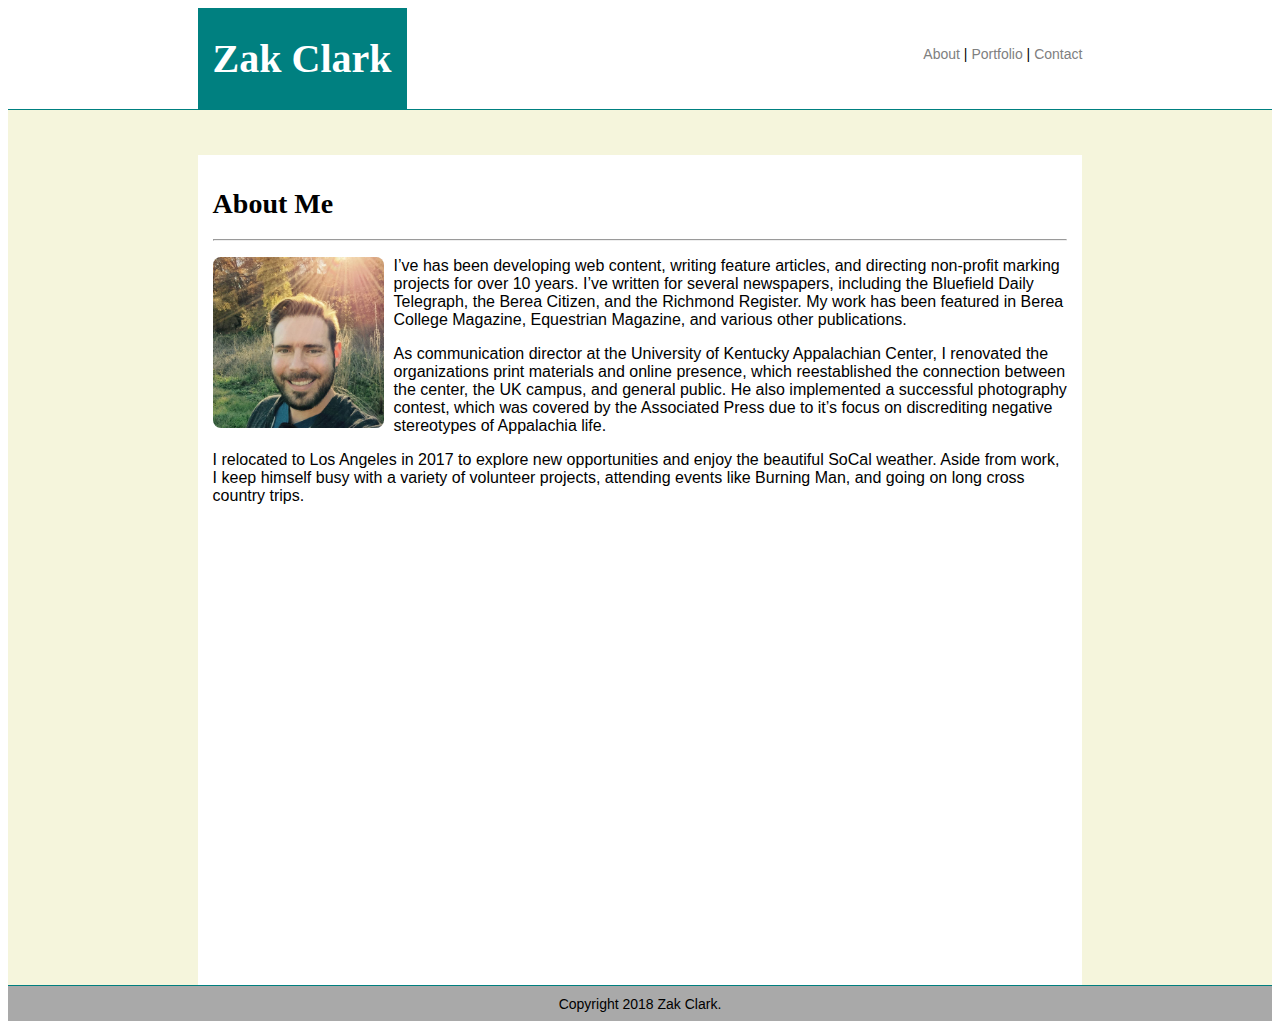
<file: index.html>
<!DOCTYPE html>
<html>

<head>

  <title>Zak Clark - Porfolio</title>  
  <link rel="stylesheet" type="text/css" href="assets/css/style.css">

</head>

<body>

<!--This is the header area-->
<div class="header">
    
    <div class="myname">
        <h1>Zak Clark</h1>
    </div>

    <nav class="nav">
        <a class="navlinks" href="index.html">About</a> |
        <a class="navlinks" href="portfolio.html">Portfolio</a> |
        <a class="navlinks" href="contact.html">Contact</a>
       
    </nav>

</div>


<!--This is the content area-->
<div class="page">

    <div class="divider"></div>

    <div class="content">
            <h1>About Me</h1>

            <hr>

            <p> <img class="paragraphimages" src="assets/images/zak.jpg">
                
                I’ve has been developing web content, writing feature articles, and directing non-profit marking projects for over 10 years.

                I’ve written for several newspapers, including the Bluefield Daily Telegraph, the Berea Citizen, and the Richmond Register. My work has been featured in Berea College Magazine, Equestrian Magazine, and various other publications. </p>

                <p>As communication director at the University of Kentucky Appalachian Center, I renovated the organizations print materials and online presence, which reestablished the connection between the center, the UK campus, and general public. He also implemented a successful photography contest, which was covered by the Associated Press due to it’s focus on discrediting negative stereotypes of Appalachia life.</p>

                <p>I relocated to Los Angeles in 2017 to explore new opportunities and enjoy the beautiful SoCal weather. Aside from work, I keep himself busy with a variety of volunteer projects, attending events like Burning Man, and going on long cross country trips.</p>

            

    </div>



</div>


<footer>Copyright 2018 Zak Clark.</footer>


</body>

</html>
</file>
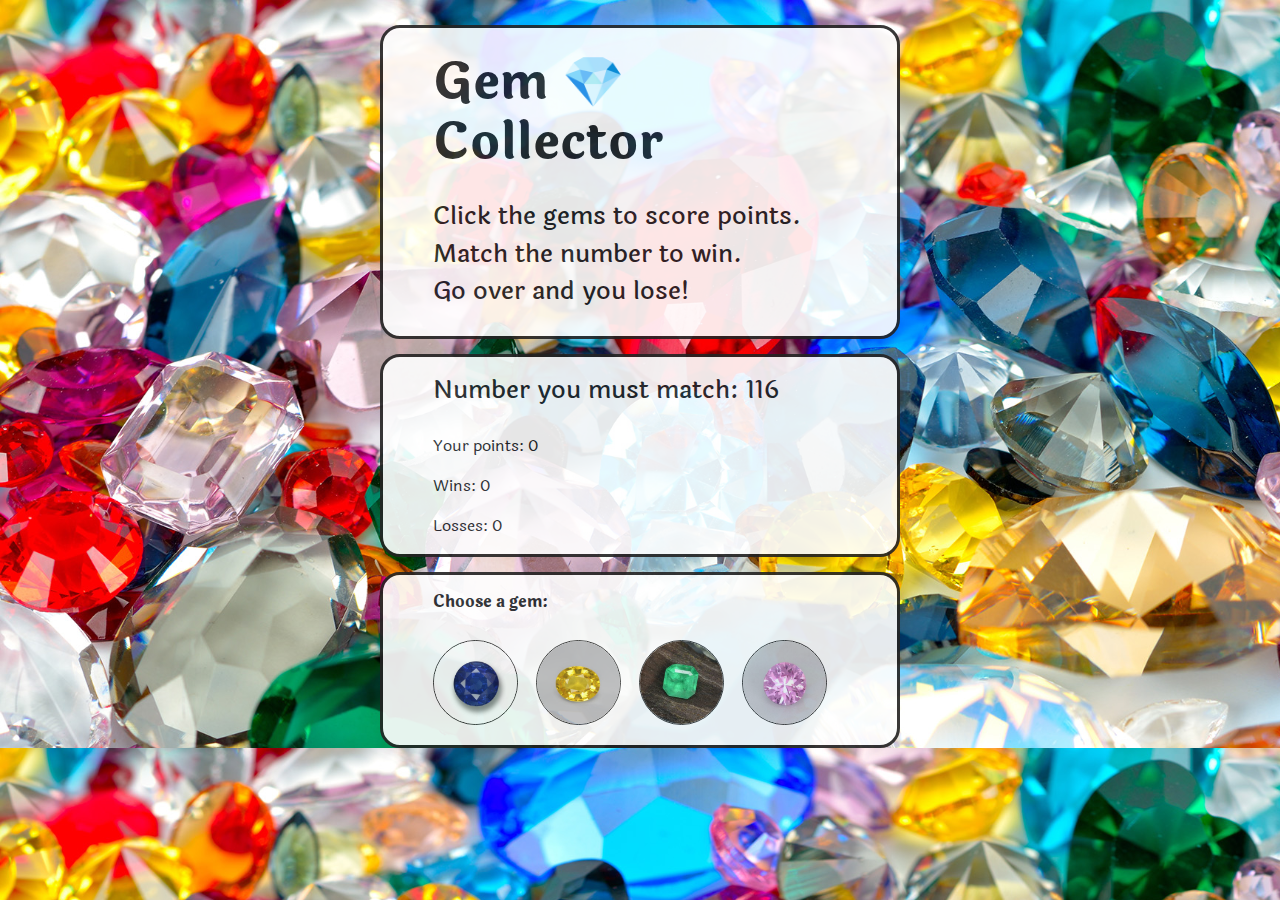
<file: Gem Game/index.html>
<!DOCTYPE html>
<html>
<head>
    <meta charset="utf-8">
    <meta http-equiv="X-UA-Compatible" content="IE=edge">
    <title>Gem Collecter Game - Unit 4</title>
    <meta name="viewport" content="width=device-width, initial-scale=1">

    <!-- Stylesheets - need to be in this order to work -->
    <link rel="stylesheet" type="text/css" media="screen" href="assets/css/reset.css">
    <link rel="stylesheet" href="https://stackpath.bootstrapcdn.com/bootstrap/4.3.1/css/bootstrap.min.css" integrity="sha384-ggOyR0iXCbMQv3Xipma34MD+dH/1fQ784/j6cY/iJTQUOhcWr7x9JvoRxT2MZw1T" crossorigin="anonymous">
    <link rel="stylesheet" type="text/css" media="screen" href="assets/css/style.css">
    
    <!-- Google fonts -->
    <link href="https://fonts.googleapis.com/css?family=Laila" rel="stylesheet">

    <!-- javascript and jquery -->
    <script src="https://ajax.googleapis.com/ajax/libs/jquery/3.3.1/jquery.min.js"></script>
    <script src="assets/javascript/game.js"></script>
    
</head>
<body >



<div class="container ">
        <div class="row">
            <div class="col-sm">
            
            </div>
            <div class="col-sm">
            
<!-- Div for title and instructions -->
<div class="centergamedev">
        <h1>Gem 💎 Collector</h1> 
        <h2>Click the gems to score points. <br>Match the number to win. <br>Go over and you lose!    </h2>
        </div> 
        
        
        
        
        <!-- Div to hold random number score, wins and losses Each div has a class that will correspond to the JS -->
        <div class="scoredev centergamedev">
        <p class="number-to-guess"></p>
        <p class="user-guess"></p>
        <p class="wins-display"></p>
        <p class="losses-display"></p>
        </div>
        
        
        
        <!----------------------------------- Div to hold gems ----------------------------->
        <div class="gamedev centergamedev">
        <p><strong>Choose a gem:</strong></p>
        <div id = "gemstones"></div>
        </div>
        
        
            </div>
            <div class="col-sm">
          
            </div>
        </div>
        </div>



















<!-- Div for title and instructions 
<div>
<h1 class="rainbow">Gem Collector</h1> 
<h2>Click the gems to score points. <br>Match the number to win. Go over and you lose!    </h2>
</div> 




Div to hold random number score, wins and losses Each div has a class that will correspond to the JS 
<div class="scoredev">
<p class="number-to-guess"></p>
<p class="user-guess"></p>
<p class="wins-display"></p>
<p class="losses-display"></p>
</div>



--------------------------------- Div to hold gems 
<div class="gamedev">
<p>Choose a gem:</p>
<div id = "gemstones"></div>
</div>

----------------------------->


    
</body>
</html>
</file>
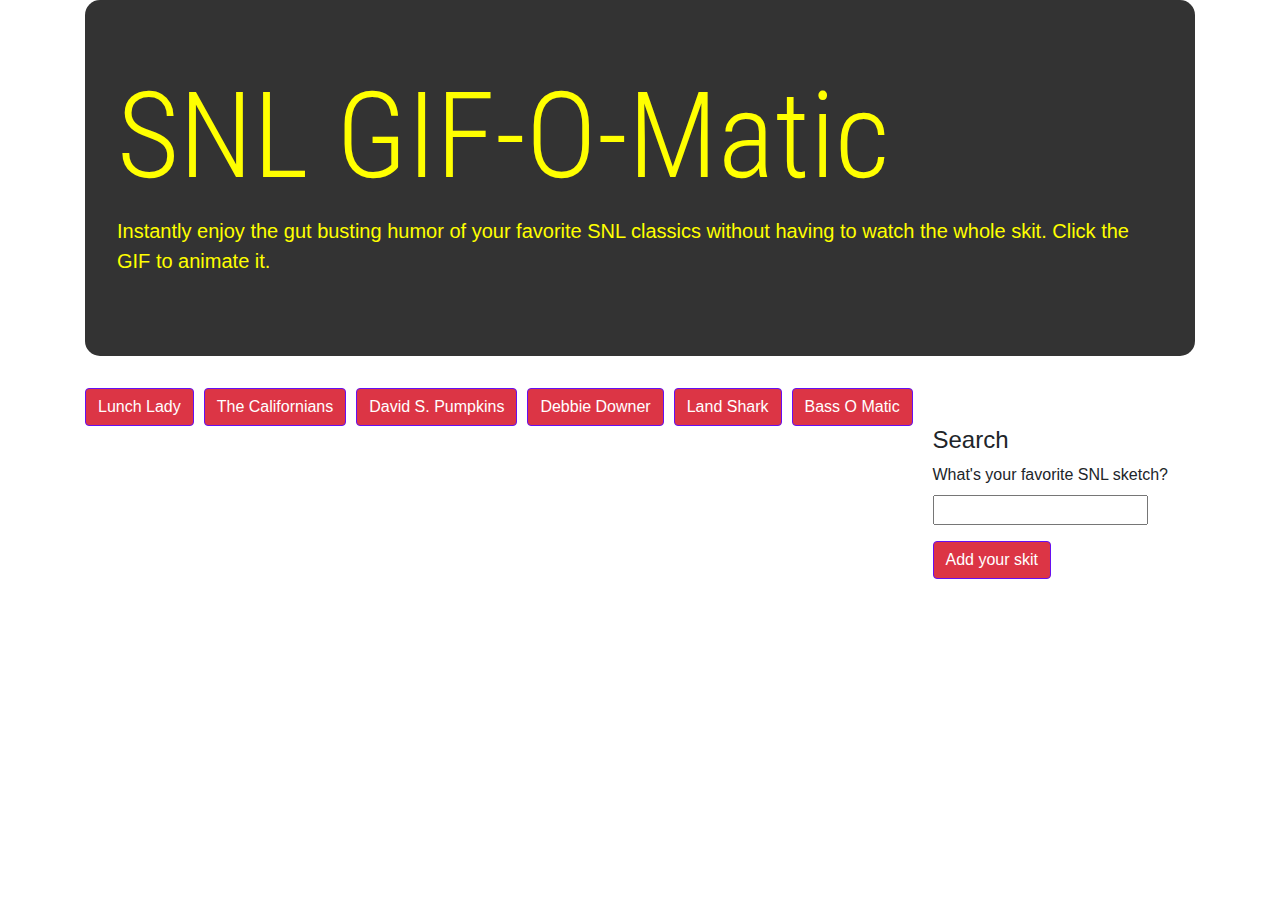
<file: giftastic/index.html>
<!DOCTYPE html>
<html>
<head>
    <meta charset="utf-8">
  
    <title>SNL GIFSGiphy API Homework</title>
    <meta name="viewport" content="width=device-width, initial-scale=1">
    <!-- CSS -->
    <link rel="stylesheet" type="text/css" media="screen" href="assets/css/reset.css">
    <link rel="stylesheet" href="https://stackpath.bootstrapcdn.com/bootstrap/4.3.1/css/bootstrap.min.css" integrity="sha384-ggOyR0iXCbMQv3Xipma34MD+dH/1fQ784/j6cY/iJTQUOhcWr7x9JvoRxT2MZw1T" crossorigin="anonymous">
    <link rel="stylesheet" type="text/css" media="screen" href="assets/css/style.css">

    <!-- Google fonts -->
    <link href="https://fonts.googleapis.com/css?family=Roboto+Condensed" rel="stylesheet">

    <!-- JQUERY -->
    <script src="https://ajax.googleapis.com/ajax/libs/jquery/3.3.1/jquery.min.js"></script>
    

</head>


<body>
        <div class="container">
                <!-- Row 1 JUMBOTRON -->
                <div class="jumbotron">
                        <h1 class="display-4">SNL GIF-O-Matic</h1>
                        <p class="lead">Instantly enjoy the gut busting humor of your favorite SNL classics without having to watch the whole skit. Click the GIF to animate it.</p>
                </div>

                <!-- Row 2 GIF buttons -->
                <div class="row">
                        <div id="buttonsView">
                </div>

                <!-- Row 3 GIF Display and search form -->
                <div class="row">

                  <div class="col-9 gifdisplayarea">
                        <div id="gifsView">
                            <div id="gifDiv"></div>
                        </div>
                  </div>

                  <div class="col-3">
                        <form id="gif-form" role="form">
                                <h2><legend>Search</legend></h2>
                                <div class="form-group">
                                    <label for="skit-input">What's your favorite SNL sketch?</label>
                                    <input type="text" id="skit-input">
                                </div>
                                <input id="addGif" type="submit" value="Add your skit" class="btn btn-primary">
                               
                            </form> 
                  </div>
                </div>
              </div>

<!-- Javascript link-->
<script type="text/javascript" src="assets/javascript/main.js"></script>


</html>
</file>
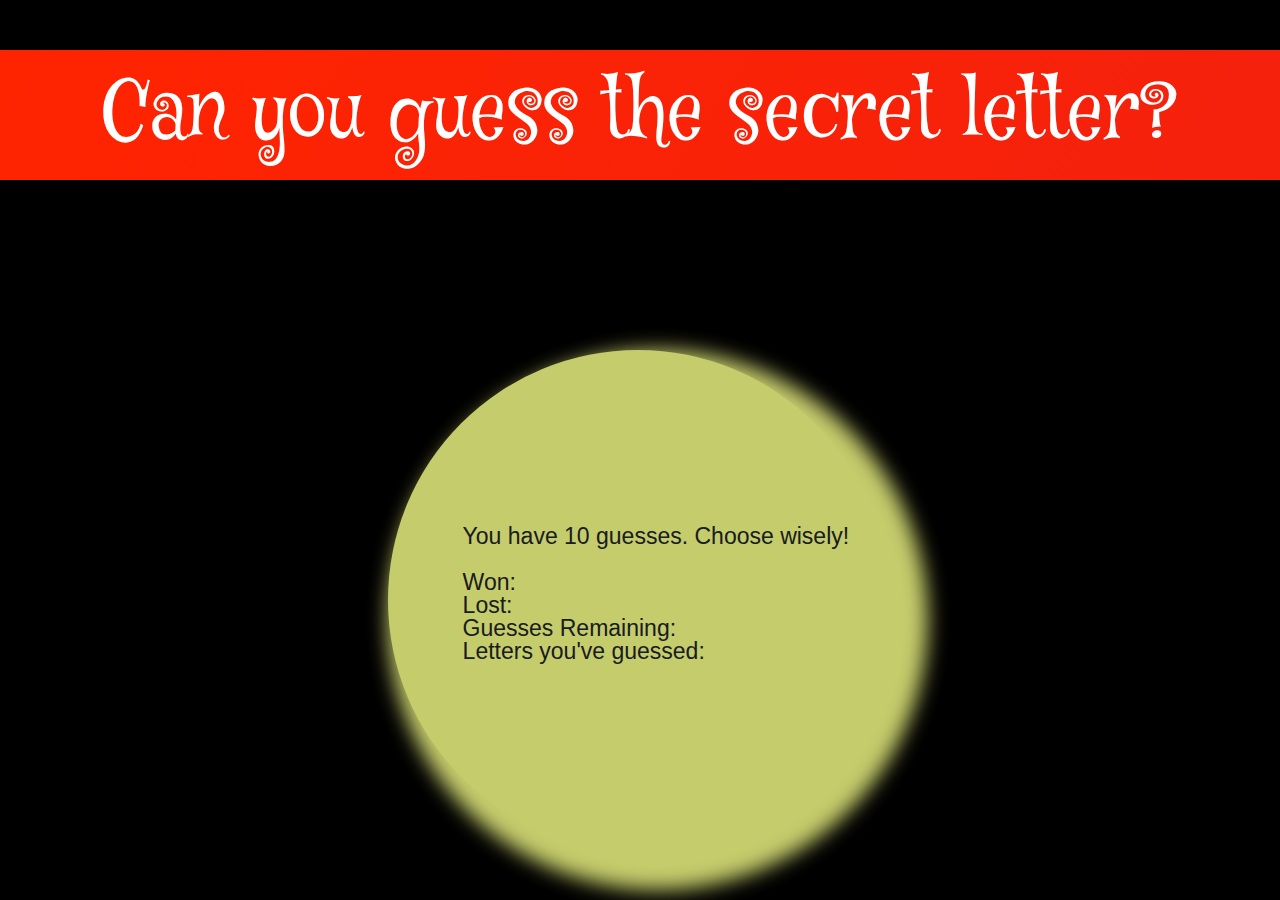
<file: Psychic Game/index.html>
<!DOCTYPE html>
<html>
<head>
    <meta charset="utf-8">
 
    <title>Psychic Game - Javascript</title>
    <meta name="viewport" content="width=device-width, initial-scale=1">
    <link rel="stylesheet" href="https://stackpath.bootstrapcdn.com/bootstrap/4.3.1/css/bootstrap.min.css" integrity="sha384-ggOyR0iXCbMQv3Xipma34MD+dH/1fQ784/j6cY/iJTQUOhcWr7x9JvoRxT2MZw1T" crossorigin="anonymous">
    <link rel="stylesheet" href="assets/css/reset.css">
    <link href="https://fonts.googleapis.com/css?family=Mystery+Quest" rel="stylesheet">

    <link rel="stylesheet" href="assets/css/style.css">
    <script src="assets/javascript/script.js"></script>
</head>
<body>

        <h1>Can you guess the secret letter?</h1>


        <div id="circle">
                <div class="gamediv">

                        <h3>You have 10 guesses. Choose wisely!</h3>
                        <br>
                        <p>Won: <span id="won"> </span></p>
            
                        
            
                        <p>Lost: <span id="lost"> </span></p>
            
                        
            
                        <p>Guesses Remaining: <span id="attempts"></span> </p>
                       
            
                        <p>Letters you've guessed: <span id="playerGuess"></span></p>
            
                        
            
                      
            
                        
                  </div>


        </div> 
        <!-- End of circle div -->

                  
                 


</body>
</html>
</file>
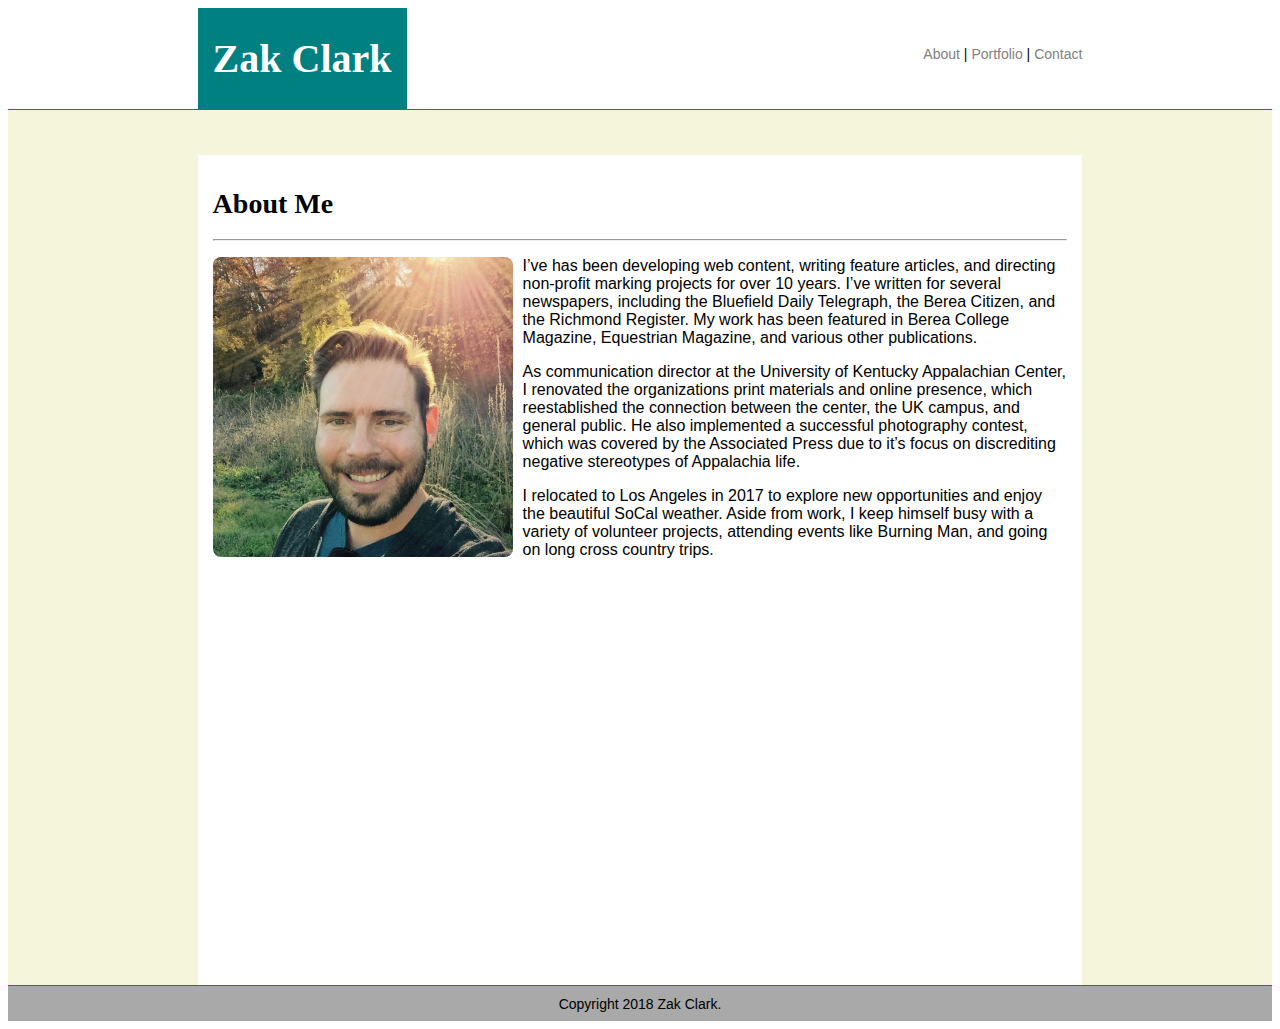
<file: Responsive Portfolio2/index.html>
<!DOCTYPE html>
<html>

<head>

  <title>Zak Clark - Porfolio</title>  
  <link rel="stylesheet" type="text/css" href="assets/css/style.css">

</head>

<body>

<!--This is the header area-->
<div class="header">
    
    <div class="myname tracking-in-expand">
        <h1>Zak Clark</h1>
    </div>

    <nav class="nav">
        <a class="navlinks" href="index.html">About</a> |
        <a class="navlinks" href="portfolio.html">Portfolio</a> |
        <a class="navlinks" href="contact.html">Contact</a>
       
    </nav>

</div>


<!--This is the content area-->
<div class="page">

    <div class="divider"></div>

    <div class="content">
            <h1>About Me</h1>

            <hr>

            <p> <img class="paragraphimages" src="assets/images/zak.jpg">
                
                I’ve has been developing web content, writing feature articles, and directing non-profit marking projects for over 10 years.

                I’ve written for several newspapers, including the Bluefield Daily Telegraph, the Berea Citizen, and the Richmond Register. My work has been featured in Berea College Magazine, Equestrian Magazine, and various other publications. </p>

                <p>As communication director at the University of Kentucky Appalachian Center, I renovated the organizations print materials and online presence, which reestablished the connection between the center, the UK campus, and general public. He also implemented a successful photography contest, which was covered by the Associated Press due to it’s focus on discrediting negative stereotypes of Appalachia life.</p>

                <p>I relocated to Los Angeles in 2017 to explore new opportunities and enjoy the beautiful SoCal weather. Aside from work, I keep himself busy with a variety of volunteer projects, attending events like Burning Man, and going on long cross country trips.</p>

            

    </div>



</div>


<footer>Copyright 2018 Zak Clark.</footer>


</body>

</html>
</file>
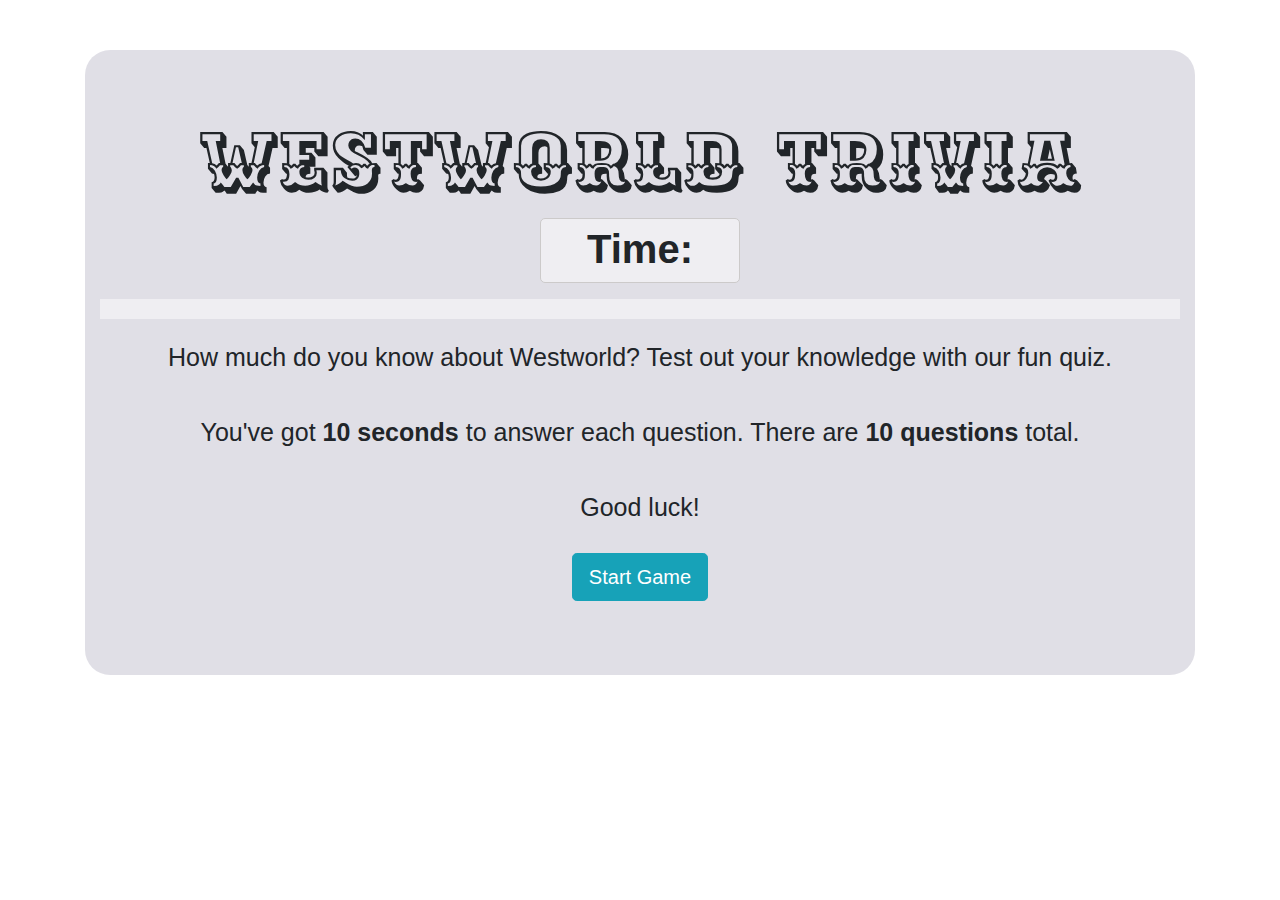
<file: WestWordTrivia/index.html>
<!DOCTYPE html>
<html>
<head>
    <meta charset="utf-8">
    
    <title>Westworld Trivia Game</title>
    <meta name="viewport" content="width=device-width, initial-scale=1">

    <!-- CSS - reset, bootstrap 4.3.1, style, google font -->
    <link rel="stylesheet" type="text/css" media="screen" href="assets/css/reset.css">
    <link rel="stylesheet" href="https://stackpath.bootstrapcdn.com/bootstrap/4.3.1/css/bootstrap.min.css" integrity="sha384-ggOyR0iXCbMQv3Xipma34MD+dH/1fQ784/j6cY/iJTQUOhcWr7x9JvoRxT2MZw1T" crossorigin="anonymous">
    <link rel="stylesheet" type="text/css" media="screen" href="assets/css/style.css">
    <link href="https://fonts.googleapis.com/css?family=Ewert" rel="stylesheet">
    <script src="https://code.jquery.com/jquery-3.2.1.min.js" integrity="sha256-hwg4gsxgFZhOsEEamdOYGBf13FyQuiTwlAQgxVSNgt4=" crossorigin="anonymous"></script>

    
    
</head>
<body>

        <script>

            var clicksound = new Audio();
            clicksound.src = "assets/sounds/click.mp3";
            
        </script>

       
        <div class="container">
          <div class="header text-center clearfix">
            <!-- <h1 class="text-muted">Westworld Trivia</h1> -->
          </div>
          <div class="jumbotron jumbotron-fluid">
            <div class="container">
            <div id="game">
              <h1>Westworld Trivia</h1>
              <p id="remaining-time" class="lead">Time: <span id="timer"></span></p>
              <p id="question" class="lead"></p>
            </div>
            <div id="results">
            </div>
          </div>
    
          <div class="row">
            <div id="choices" class="text-center">
            <p id="instructions">How much do you know about Westworld? Test out your knowledge with our fun quiz. <br><br>
            You've got <strong>10 seconds</strong> to answer each question. There are <strong>10 questions</strong> total. <br><br> Good luck!</p> 
              <button onmousedown="clicksound.play()" id="start" class="btn btn-info btn-lg">Start Game</button>
              <div id="options">
                
              </div>
              
            </div>
          </div>
    
        </div> <!-- /container -->
    
      
       
        <script src="assets/javascript/app.js"></script>

    
</body>
</html>
</file>
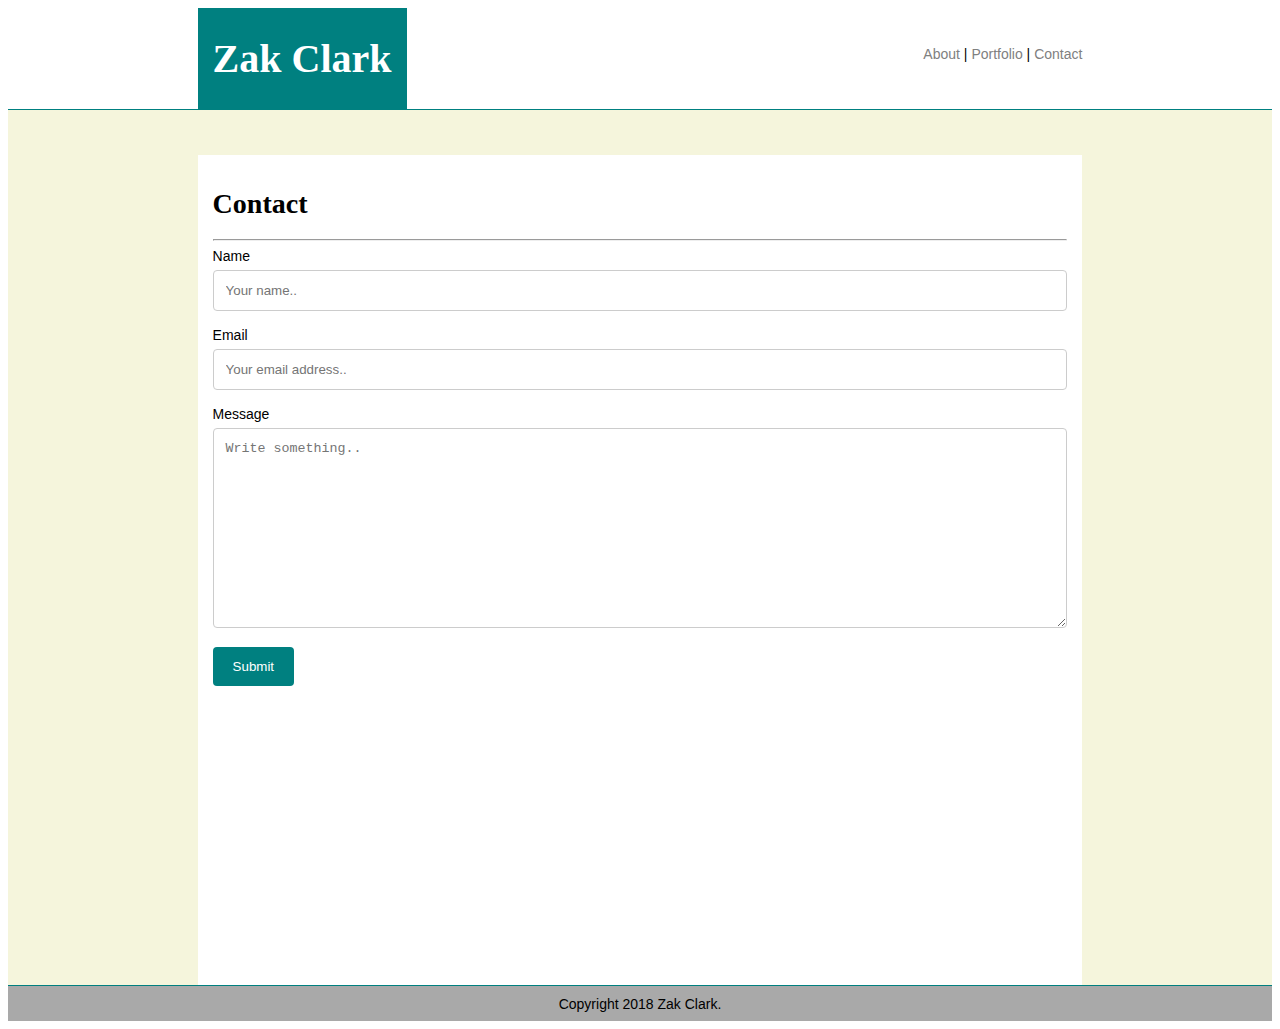
<file: contact.html>
<!DOCTYPE html>
<html>

<head>

  <title>Zak Clark - Porfolio</title>  
  <link rel="stylesheet" type="text/css" href="assets/css/style.css">

</head>

<body>

<!--This is the header area-->
<div class="header">
    
    <div class="myname">
        <h1>Zak Clark</h1>
    </div>

    <nav class="nav">
        <a class="navlinks" href="index.html">About</a> |
        <a class="navlinks" href="portfolio.html">Portfolio</a> |
        <a class="navlinks" href="contact.html">Contact</a>
       
    </nav>

</div>


<!--This is the content area-->
<div class="page">

    <div class="divider"></div>

    <div class="content">
            <h1>Contact</h1>

            <hr>

            <form action="/action_page.php">
                <label for="name"> Name</label>
                <input type="text" id="fname" name="firstname" placeholder="Your name..">
            
                <label for="lname">Email</label>
                <input type="text" id="lname" name="lastname" placeholder="Your email address..">
                
                <label for="subject">Message</label>
                <textarea id="subject" name="subject" placeholder="Write something.." style="height:200px"></textarea>
            
                <input type="submit" value="Submit">
              </form>

            

    </div>



</div>


<footer>Copyright 2018 Zak Clark.</footer>


</body>

</html>
</file>
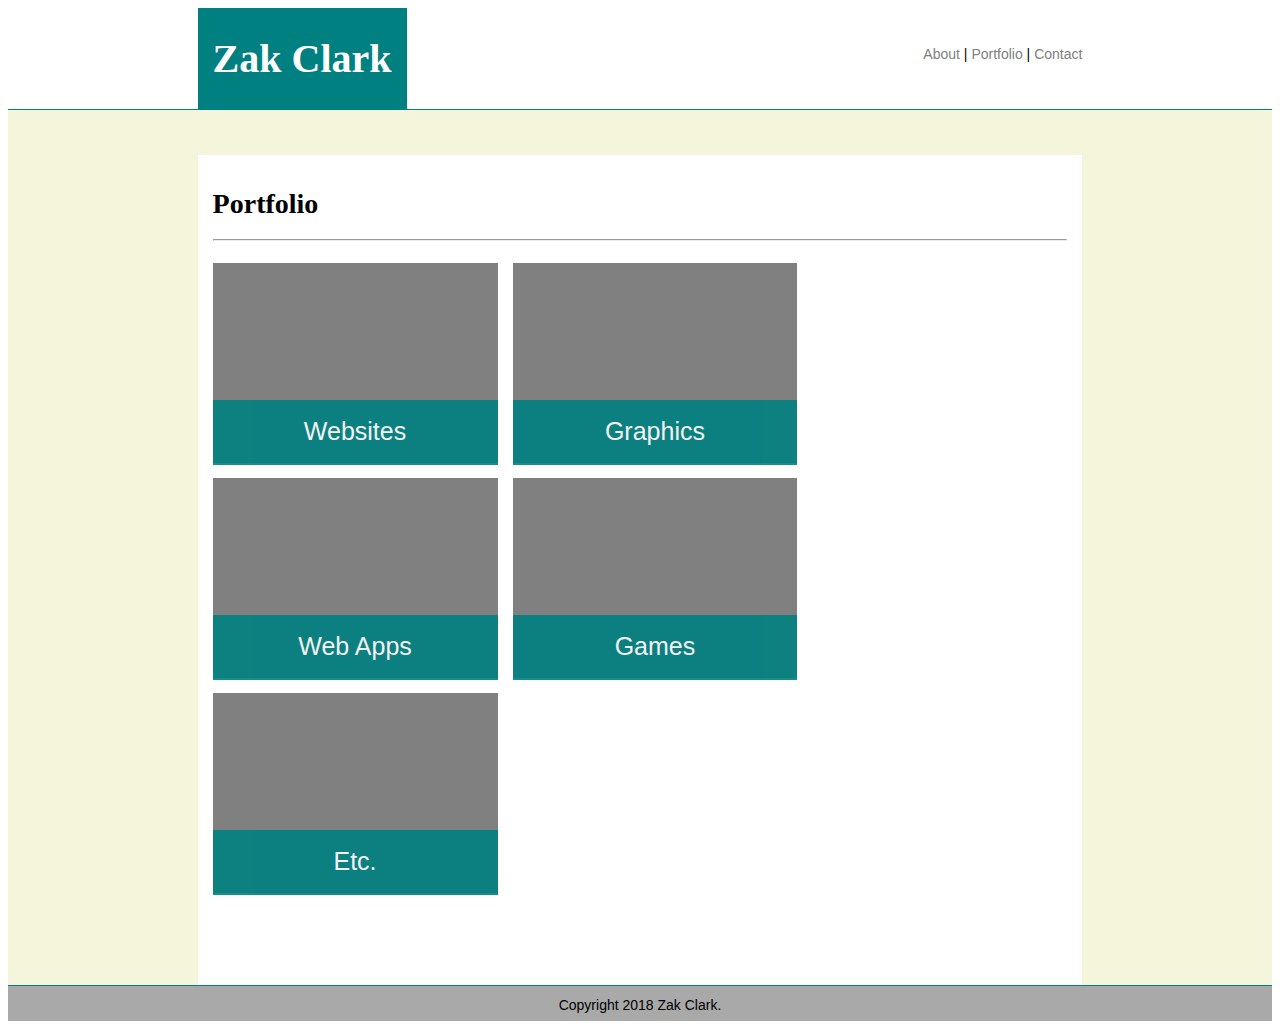
<file: portfolio.html>
<!DOCTYPE html>
<html>

<head>

  <title>Zak Clark - Porfolio</title>  
  <link rel="stylesheet" type="text/css" href="assets/css/style.css">

</head>

<body>

<!--This is the header area-->
<div class="header">
    
    <div class="myname">
        <h1>Zak Clark</h1>
    </div>

    <nav class="nav">
        <a class="navlinks" href="index.html">About</a> |
        <a class="navlinks" href="portfolio.html">Portfolio</a> |
        <a class="navlinks" href="contact.html">Contact</a>
       
    </nav>

</div>


<!--This is the content area-->
<div class="page">

    <div class="divider"></div>

    <div class="content">
            <h1>Portfolio</h1>

            <hr>

            <div class="websitesblock">
                <div class="portfoliosectiontitle"><span>Websites</span></div>

            </div>

            <div class="websitesblock2">
                <div class="portfoliosectiontitle"><span>Graphics</span></div>

            </div>

            <div class="websitesblock3">
                <div class="portfoliosectiontitle"><span>Web Apps</span></div>

            </div>

            <div class="websitesblock4">
                <div class="portfoliosectiontitle"><span>Games</span></div>

            </div>

            <div class="websitesblock5">
                <div class="portfoliosectiontitle"><span>Etc.</span></div>

            </div>

          
            

    </div>



</div>


<footer><span>Copyright 2018 Zak Clark.</span></footer>


</body>

</html>
</file>
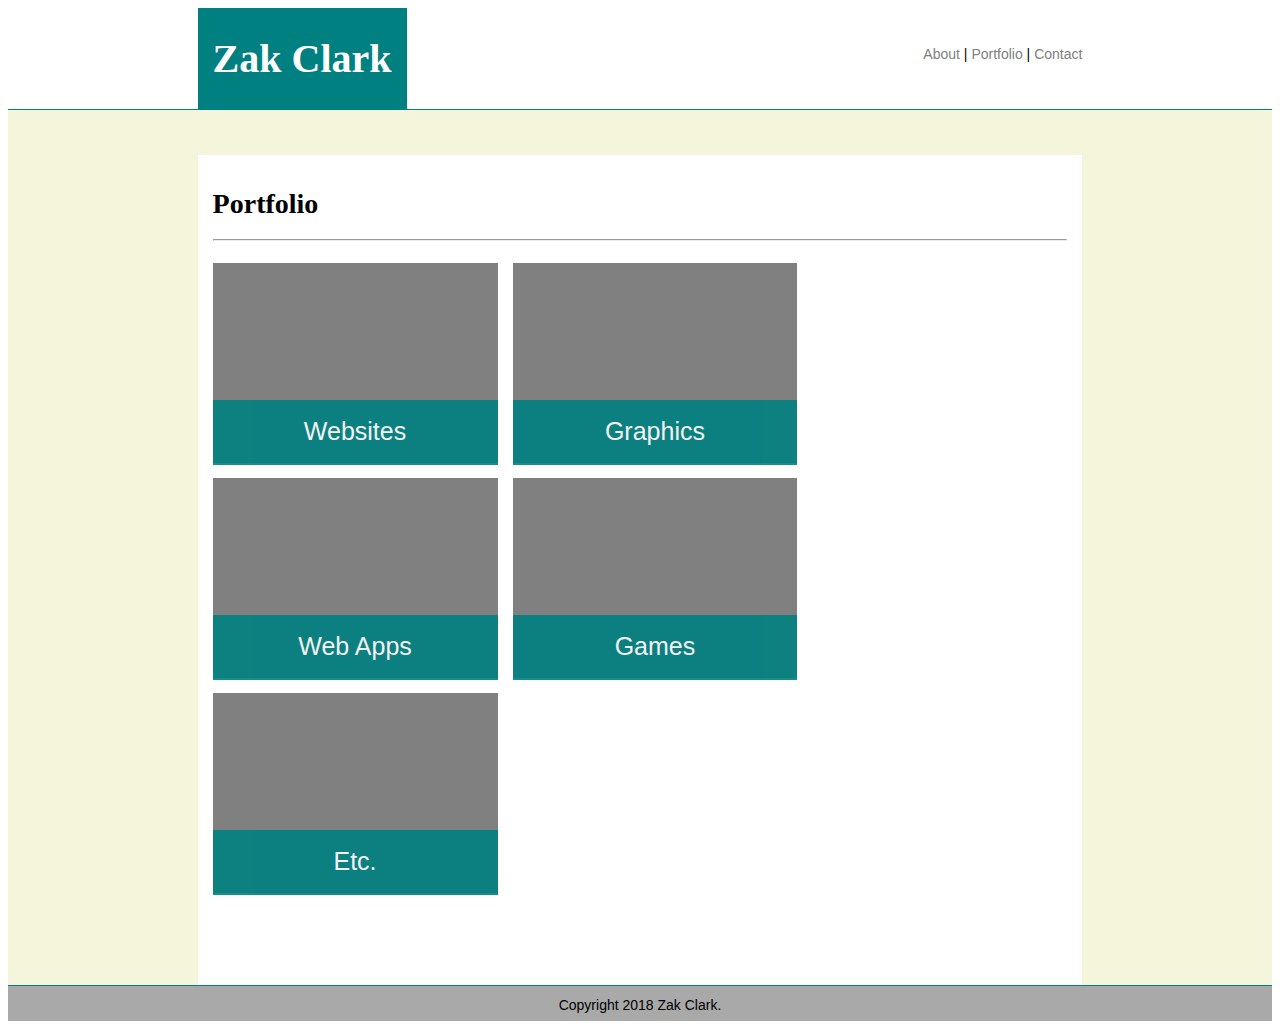
<file: Responsive Portfolio2/portfolio.html>
<!DOCTYPE html>
<html>

<head>

  <title>Zak Clark - Porfolio</title>  
  <link rel="stylesheet" type="text/css" href="assets/css/style.css">

</head>

<body>

<!--This is the header area-->
<div class="header">
    
    <div class="myname">
        <h1>Zak Clark</h1>
    </div>

    <nav class="nav">
        <a class="navlinks" href="index.html">About</a> |
        <a class="navlinks" href="portfolio.html">Portfolio</a> |
        <a class="navlinks" href="contact.html">Contact</a>
       
    </nav>

</div>


<!--This is the content area-->
<div class="page">

    <div class="divider"></div>

    <div class="content">
        <dev>
            <h1>Portfolio</h1>

            <hr>

            <div class="websitesblock">
                <div class="portfoliosectiontitle"><span>Websites</span></div>

            </div>

            <div class="websitesblock2">
                <div class="portfoliosectiontitle"><span>Graphics</span></div>

            </div>

            <div class="websitesblock3">
                <div class="portfoliosectiontitle"><span>Web Apps</span></div>

            </div>

            <div class="websitesblock4">
                <div class="portfoliosectiontitle"><span>Games</span></div>

            </div>

            <div class="websitesblock5">
                <div class="portfoliosectiontitle"><span>Etc.</span></div>

            </div>

       </dev>   
            

    </div>



</div>


<footer><span>Copyright 2018 Zak Clark.</span></footer>


</body>

</html>
</file>
<file: assets/css/style.css>
body {
    font-size: 14px;
    font-family: sans-serif;
}

p {
    font-size: 16px;
    font-weight: lighter;

}

.header {
    
    display: inline-block;
    width: 100%;
    background-color: white;
    border-bottom: .5px solid teal;
}

.myname {
display: inline-block;
float: left;
background-color: teal;
color: white;
font-family: Georgia, 'Times New Roman', Times, serif;
font-size: 20px;
padding-left: 15px;
padding-right: 15px;
padding-top: 0px;
padding-bottom: 0px;
margin-left: 15%;
}

h1 {

    font-family: Georgia, 'Times New Roman', Times, serif;
}

.nav {
    background-color: white;
    float: right;
    margin-right: 15%;
    vertical-align:middle;
    margin-top: 3%;
    
}

.navlinks {
    font-family: Arial, Helvetica, sans-serif;
    font-weight: 100;
    text-decoration: none;
    color: gray;


}

.page {
    clear: both;
    background-color: beige;
    
}

.divider {

    background-color: beige;
    height: 50px;
    margin-top: -3px;
}

.content {
    display: block;
    position: relative;
    height: 800px;
    margin-top: -5px;
    margin-left: 15%;
    margin-right: 15%;
    padding-top: 250px;
    background-color: white;
    padding: 15px;
}


/** Images **/

.paragraphimages {
    display: block;
    float: left;
    margin-bottom: 10px;
    margin-right: 10px;
    width: 20%;
    border-radius: 8px;

}



/** Contact form styles **/

input[type=text], select, textarea {
    width: 100%;
    padding: 12px;
    border: 1px solid #ccc;
    border-radius: 4px;
    box-sizing: border-box;
    margin-top: 6px;
    margin-bottom: 16px;
    resize: vertical;
  }
  
  input[type=submit] {
    background-color: teal;
    color: white;
    padding: 12px 20px;
    border: none;
    border-radius: 4px;
    cursor: pointer;
  }
  
  input[type=submit]:hover {
    background-color: #45a049;
  }


  /** Portfolio Styles **/

  .websitesblock {
    float: left;
    position: relative;
    background-color: gray;
    width: 33.33%;
    height: 200px;
    background-image: url(https://www.telegraph.co.uk/content/dam/technology/2017/08/03/Internet2_trans_NvBQzQNjv4BqJRZdqtQCcB0-hjTaQxsqmtMZZIw9jvU_z2DJKltQ1FE.jpg?imwidth=1400);
    background-size: cover;
    background-repeat: no-repeat;
    margin-inline-end: 15px;
    margin-top: 15px;

  }


  .websitesblock2 {
    float: left;
    position: relative;
    background-color: gray;
    width: 33.33%;
    height: 200px;
    background-image: url(http://zakariahclark.com/wp-content/uploads/2015/03/BRCC-Infographic-Sample2.jpg);
    background-size: cover;
    background-repeat: no-repeat;
    margin-inline-end: 15px;
    margin-top: 15px;

  }

  .websitesblock3 {
    float: left;
    position: relative;
    background-color: gray;
    width: 33.33%;
    height: 200px;
    background-image: url(http://zakariahclark.com/wp-content/uploads/2015/03/ART-Infographic-Sample.jpg);
    background-size: cover;
    background-repeat: no-repeat;
    margin-inline-end: 15px;
    margin-top: 15px;

  }

  .websitesblock4 {
    float: left;
    position: relative;
    background-color: gray;
    width: 33.33%;
    height: 200px;
    background-image: url(http://zakariahclark.com/wp-content/uploads/2015/03/HopWebslide_Sep_2015.jpg);
    background-size: cover;
    background-repeat: no-repeat;
    margin-inline-end: 15px;
    margin-top: 15px;

  }

  .websitesblock5 {
    float: left;
    position: relative;
    background-color: gray;
    width: 33.33%;
    height: 200px;
    background-image: url(http://zakariahclark.com/wp-content/uploads/2015/03/Trio-BRasileiro-HL-AD-4.7x4.7.jpg);
    background-size: cover;
    background-repeat: no-repeat;
    margin-inline-end: 15px;
    margin-top: 15px;

  }













/** Portfolio Styles **/








  .portfoliosectiontitle {
    background-color: teal;
    position: relative;
    bottom: -137px;
    width: 100%;
   padding-top: 15px;
    height: 50px;
    color: white;
    font-size: 25px;
    font-weight: lighter;
    text-align: center;
    vertical-align: middle;
    opacity: .9;

  }

 


  span {
    display: inline-block;
    vertical-align: middle;
  }

  .valigntext {


    vertical-align: middle;
  }



   /** Footer **/

  footer {
    background-color: darkgrey;
    border-top: .5px solid teal;
    height: 20px;
    text-align: center;
    padding-top: 10px;
    padding-bottom: 5px;
}
</file>
<file: Gem Game/assets/css/style.css>
body {
    
    
    margin-top: 25px;
    background-image: url("gemstone-shampoo.jpg");
    
    background-size: cover;
}

.centergamedev {

    width: 520px;
    background-color: white;
    opacity: 0.90;
    padding-left: 50px;
    padding-right: 50px;
    border: 3px solid rgb(36, 35, 35);
    border-radius: 20px;
    

}


h1 {

    font-size: 50px;
    font-family: 'Laila', serif;
    margin-top: 25px;
    margin-bottom: 25px;
    font-weight: bold;
    
    
}



h2 {

    font-size: 25px;
    font-family: 'Laila', serif;
    margin-bottom: 25px;
    line-height: 1.5em;
    

}



.rainbow {
    background-image: gradient(linear, left top, right top,
      color-stop(0, red),
      color-stop(0.15, orange),
      color-stop(0.3, yellow),
      color-stop(0.45, green),
      color-stop(0.65, blue),
      color-stop(0.8, indigo),
      color-stop(1, violet)
    );
    color:transparent;
    /* background-clip: text; */

    /* for webkit browsers Chrome and Safari */
    background-image: -webkit-gradient(linear, left top, right top, 
      color-stop(0, red),
      color-stop(0.10, orange),
      color-stop(0.15, yellow),  
      color-stop(0.30, green), 
      color-stop(0.50, blue),
      color-stop(0.70, indigo),
      color-stop(1, violet)
    );
    -webkit-background-clip: text;
  }










 

.gemstonepics {

width: 100px;

}

img {

    width: 85px;
    border: solid 1px rgb(53, 53, 53);
    margin-top: 10px;
    margin-bottom: 20px;
    border-radius: 50px;
    margin-right: 18px;
}

p {

    margin-top: 15px;
    font-family: 'Laila', serif;
    
}

.scoredev {
    margin-top: 15px;
}

.gamedev {

    margin-top: 15px;
}
</file>
<file: giftastic/assets/css/style.css>
body {

    background: url("https://i.vimeocdn.com/video/730708070_1280x720.jpg");
    background-repeat:no-repeat;
    background-size:cover;
}

.container {
    background-color:rgb(255, 255, 255, 0.9);
    padding-bottom: 30px;
    border-radius: 15px;
   
}

.jumbotron{
    background-color: rgb(0, 0, 0, 0.8);
    border-radius: 15px;
    
   
}

.row {
    margin-left: 0px;
}

h1 {
    font-family: 'Roboto Condensed', sans-serif;
    font-size: 7.5rem !important;
    color: yellow;
}


.lead {
    color: yellow !important;
}

.btn-primary {
    color: #fff;
    background-color: var(--red);
    border-color: var(--indigo);
}

.gifdisplayarea {

    width: 75%;

}

.row {
    width: 100%;
}

.gifDiv {
    float: left;
    padding-right: 15px;
    margin-bottom: 30px;
}

.btn {
margin-right: 10px;
}
</file>
<file: Psychic Game/assets/css/style.css>
body {
background-image: url(https://newevolutiondesigns.com/images/freebies/galaxy-wallpaper-preview-9.jpg);
background-repeat: no-repeat;
background-color: black;
background-size: cover;
font-size: 23px;
font-family: Arial, Helvetica, sans-serif;

}

h1 {

    font-family: 'Mystery Quest', cursive;
    font-size: 80px;
    text-align: center;
    color: white;
    margin-top: 50px;
    padding: 25px;
    background: linear-gradient(124deg, #ff2400, #e81d1d, #e8b71d, #e3e81d, #1de840, #1ddde8, #2b1de8, #dd00f3, #dd00f3);
background-size: 1800% 1800%;
box-shadow: 10px 10px 10px  black;

-webkit-animation: rainbow 18s ease infinite;
-z-animation: rainbow 18s ease infinite;
-o-animation: rainbow 18s ease infinite;
  animation: rainbow 18s ease infinite;
}

@-webkit-keyframes rainbow {
    0%{background-position:0% 82%}
    50%{background-position:100% 19%}
    100%{background-position:0% 82%}
}
@-moz-keyframes rainbow {
    0%{background-position:0% 82%}
    50%{background-position:100% 19%}
    100%{background-position:0% 82%}
}
@-o-keyframes rainbow {
    0%{background-position:0% 82%}
    50%{background-position:100% 19%}
    100%{background-position:0% 82%}
}
@keyframes rainbow { 
    0%{background-position:0% 82%}
    50%{background-position:100% 19%}
    100%{background-position:0% 82%}
}


#circle {
    width: 500px;
    height: 500px;
    
    background: #f7ff87;
    -moz-border-radius: 250px;
    -webkit-border-radius: 250px;
    border-radius: 250px;
    position: absolute;
    z-index: 15;
    top: 50%;
    left: 42%;
    margin: -100px 0 0 -150px;
    box-shadow: 20px 20px 20px 20px #f7ff87;
    opacity: 0.8; 
}

.gamediv {
    position: relative;
    left: 15%;
    margin-top: 35%;
    border: 0px solid #73AD21;
    width: max-content;

}


p {
    font-family: Arial, Helvetica, sans-serif;
}

#won {
    font-family: Arial, Helvetica, sans-serif;
}

/* .container {
    width: 100%;
    padding-right: 15px;
    padding-left: 15px;
    margin-right: auto;
    margin-left: auto;
    margin-top: 375px;
} */
</file>
<file: Responsive Portfolio2/assets/css/style.css>
body {
    font-size: 14px;
    font-family: sans-serif;
}

p {
    font-size: 16px;
    font-weight: lighter;

}

.header {
    
    display: inline-block;
    width: 100%;
    background-color: white;
    border-bottom: .5px solid teal;
}

.myname {
display: inline-block;
float: left;
background-color: teal;
color: white;
font-family: Georgia, 'Times New Roman', Times, serif;
font-size: 20px;
padding-left: 15px;
padding-right: 15px;
padding-top: 0px;
padding-bottom: 0px;
margin-left: 15%;
}

/** Name Animation **/
.tracking-in-expand {
	-webkit-animation: tracking-in-expand 0.7s cubic-bezier(0.215, 0.610, 0.355, 1.000) both;
	        animation: tracking-in-expand 0.7s cubic-bezier(0.215, 0.610, 0.355, 1.000) both;
}

/* ----------------------------------------------
 * Generated by Animista on 2019-2-11 9:46:37
 * w: http://animista.net, t: @cssanimista
 * ---------------------------------------------- */

/**
 * ----------------------------------------
 * animation tracking-in-expand
 * ----------------------------------------
 */
 @-webkit-keyframes tracking-in-expand {
  0% {
    letter-spacing: -0.5em;
    opacity: 0;
  }
  40% {
    opacity: 0.6;
  }
  100% {
    opacity: 1;
  }
}
@keyframes tracking-in-expand {
  0% {
    letter-spacing: -0.5em;
    opacity: 0;
  }
  40% {
    opacity: 0.6;
  }
  100% {
    opacity: 1;
  }
}

/** Body CSS **/

h1 {

    font-family: Georgia, 'Times New Roman', Times, serif;
}

.nav {
    background-color: white;
    float: right;
    margin-right: 15%;
    vertical-align:middle;
    margin-top: 3%;
    
}

.navlinks {
    font-family: Arial, Helvetica, sans-serif;
    font-weight: 100;
    text-decoration: none;
    color: gray;


}

.page {
    clear: both;
    background-color: beige;
    
}

.divider {

    background-color: beige;
    height: 50px;
    margin-top: -3px;
}

.content {
    display: block;
    position: relative;
    height: 800px;
    margin-top: -5px;
    margin-left: 15%;
    margin-right: 15%;
    padding-top: 250px;
    background-color: white;
    padding: 15px;
}


/** Images **/

.paragraphimages {
    display: block;
    float: left;
    margin-bottom: 10px;
    margin-right: 10px;
    width: 300px;
    border-radius: 8px;

}



/** Contact form styles **/

input[type=text], select, textarea {
    width: 100%;
    padding: 12px;
    border: 1px solid #ccc;
    border-radius: 4px;
    box-sizing: border-box;
    margin-top: 6px;
    margin-bottom: 16px;
    resize: vertical;
  }
  
  input[type=submit] {
    background-color: teal;
    color: white;
    padding: 12px 20px;
    border: none;
    border-radius: 4px;
    cursor: pointer;
  }
  
  input[type=submit]:hover {
    background-color: #45a049;
  }


  /** Portfolio Styles **/

  .websitesblock {
    float: left;
    position: relative;
    background-color: gray;
    width: 33.33%;
    height: 200px;
    background-image: url(https://www.telegraph.co.uk/content/dam/technology/2017/08/03/Internet2_trans_NvBQzQNjv4BqJRZdqtQCcB0-hjTaQxsqmtMZZIw9jvU_z2DJKltQ1FE.jpg?imwidth=1400);
    background-size: cover;
    background-repeat: no-repeat;
    margin-inline-end: 15px;
    margin-top: 15px;

  }


  .websitesblock2 {
    float: left;
    position: relative;
    background-color: gray;
    width: 33.33%;
    height: 200px;
    background-image: url(http://zakariahclark.com/wp-content/uploads/2015/03/BRCC-Infographic-Sample2.jpg);
    background-size: cover;
    background-repeat: no-repeat;
    margin-inline-end: 15px;
    margin-top: 15px;

  }

  .websitesblock3 {
    float: left;
    position: relative;
    background-color: gray;
    width: 33.33%;
    height: 200px;
    background-image: url(http://zakariahclark.com/wp-content/uploads/2015/03/ART-Infographic-Sample.jpg);
    background-size: cover;
    background-repeat: no-repeat;
    margin-inline-end: 15px;
    margin-top: 15px;

  }

  .websitesblock4 {
    float: left;
    position: relative;
    background-color: gray;
    width: 33.33%;
    height: 200px;
    background-image: url(http://zakariahclark.com/wp-content/uploads/2015/03/HopWebslide_Sep_2015.jpg);
    background-size: cover;
    background-repeat: no-repeat;
    margin-inline-end: 15px;
    margin-top: 15px;

  }

  .websitesblock5 {
    float: left;
    position: relative;
    background-color: gray;
    width: 33.33%;
    height: 200px;
    background-image: url(http://zakariahclark.com/wp-content/uploads/2015/03/Trio-BRasileiro-HL-AD-4.7x4.7.jpg);
    background-size: cover;
    background-repeat: no-repeat;
    margin-inline-end: 15px;
    margin-top: 15px;

  }













/** Portfolio Styles **/








  .portfoliosectiontitle {
    background-color: teal;
    position: relative;
    bottom: -137px;
    width: 100%;
   padding-top: 15px;
    height: 50px;
    color: white;
    font-size: 25px;
    font-weight: lighter;
    text-align: center;
    vertical-align: middle;
    opacity: .9;

  }

 


  span {
    display: inline-block;
    vertical-align: middle;
  }

  .valigntext {


    vertical-align: middle;
  }



   /** Footer **/

  footer {
    background-color: darkgrey;
    border-top: .5px solid teal;
    height: 20px;
    text-align: center;
    padding-top: 10px;
    padding-bottom: 5px;
}




/** ---------------------------Resonsive stuff------------------------- **/


@media only screen and (max-width:640px) { 

  .paragraphimages {
    display: block;
    float: none;
    margin-bottom: 10px;
    margin-right: 10px;
    width: 100%;
    border-radius: 8px;

}

  /**.justify-content-end {
    -ms-flex-pack: end!important;
    justify-content: center !important;
} **/
.myname {
  
  float: right;
  background-color: teal;
  color: white;
  font-family: Georgia, 'Times New Roman', Times, serif;
  font-size: 20px;
  padding-left: 15px;
  padding-right: 15px;
  padding-top: 0px;
  padding-bottom: 0px;
  width: 100%;
  margin-top: 0px;
  margin-bottom: 10px;
  text-align: center;
  }


.nav {
  background-color: white;
  float: none;
  vertical-align:middle;
  margin-top: 3%;
  padding-top: 20px;
  text-align: center;
  height: 100px;
  margin-left: 50px;
}

.navlinks {
  padding-top: 10px;
  height: 100px;
  
 
}

.websitesblock {
 
  float: none;
  background-color: gray;
  width:100%;
  height: 200px;
  background-image: url(https://www.telegraph.co.uk/content/dam/technology/2017/08/03/Internet2_trans_NvBQzQNjv4BqJRZdqtQCcB0-hjTaQxsqmtMZZIw9jvU_z2DJKltQ1FE.jpg?imwidth=1400);
  background-size: cover;
  background-repeat: no-repeat;
  margin-inline-end: 15px;
  margin-top: 15px;

}


.websitesblock2 {
  
  float: none;
  background-color: gray;
  width:100%;
  height: 200px;
  background-image: url(http://zakariahclark.com/wp-content/uploads/2015/03/BRCC-Infographic-Sample2.jpg);
  background-size: cover;
  background-repeat: no-repeat;
  margin-inline-end: 15px;
  margin-top: 15px;

}

.websitesblock3 {
  float: none;
  position: relative;
  background-color: gray;
  width:100%;
  height: 200px;
  background-image: url(http://zakariahclark.com/wp-content/uploads/2015/03/ART-Infographic-Sample.jpg);
  background-size: cover;
  background-repeat: no-repeat;
  margin-inline-end: 15px;
  margin-top: 15px;

}

.websitesblock4 {
  float: none;
  position: relative;
  background-color: gray;
  width:100%;
  height: 200px;
  background-image: url(http://zakariahclark.com/wp-content/uploads/2015/03/HopWebslide_Sep_2015.jpg);
  background-size: cover;
  background-repeat: no-repeat;
  margin-inline-end: 15px;
  margin-top: 15px;

}

.websitesblock5 {
  float: none;
  position: relative;
  background-color: gray;
  width:100%;
  height: 200px;
  background-image: url(http://zakariahclark.com/wp-content/uploads/2015/03/Trio-BRasileiro-HL-AD-4.7x4.7.jpg);
  background-size: cover;
  background-repeat: no-repeat;
  margin-inline-end: 15px;
  margin-top: 15px;

}

.content {
  display: block;
  position: relative;
  height: 1200px;
  margin-top: -5px;
  margin-left: 15%;
  margin-right: 15%;
  padding-top: 250px;
  background-color: white;
  padding: 15px;
}

}
</file>
<file: WestWordTrivia/assets/css/style.css>
body {

    background-image: url("http://wallpapershdnow.com/images/tv-shows/fiction/westworld-season-2/westworld-logo-season-2-background-4.jpg");
    background-repeat: no-repeat;
    background-size: cover;
}

h1 {

    font-size: 80px;
    font-family: 'Ewert', cursive;
    text-align: center;
    /* margin-top: px; */

}


p {

    font-size: 25px;
}

.jumbotron {

    background:rgba(218, 217, 226, 0.85); 
    border-radius: 25px;
    margin-top: 50px;
    
}


/* Instructions and start button are here */
.row {
    display: -ms-flexbox;
    display: flex;
    -ms-flex-wrap: wrap;
    flex-wrap: wrap;
    margin-right: 0;
    margin-left: 0px;
    text-align: center;
    
}


.btn-group-lg>.btn, .btn-lg {
    padding: .5rem 1rem;
    font-size: 1.25rem;
    line-height: 1.5;
    border-radius: .3rem;
    margin-left: 5px;
    margin-right: 5px;
    margin-bottom: 10px;
    margin-top: 10px;
}



#remaining-time{
    background-color: rgb(253, 253, 253, 0.5 );
    margin-left: 100px;
    font-size: 40px;
    font-weight: bold;
    text-align: center;
    width: 200px;
    height: 65px;
    border: .5px solid rgb(204, 202, 202);
    border-radius: 5px;
    margin-left: auto;
    margin-right: auto;
}


#question {

    align-content: center;
    text-align: center;
    font-size: 25px;
    background-color:  rgb(253, 253, 253, 0.5 );
    padding-top: 10px;
    padding-bottom: 10px;
}

#results {
    text-align: center;
    margin-bottom: 20px;
}





/* Question area  */
.instructions {
    display: -ms-flexbox;
    display: flex;
    -ms-flex-wrap: wrap;
    flex-wrap: wrap;
    margin-right: 0;
    margin-left: 0px;
    align-content: center;
    
}

.text-center {
    align-content: center;
    margin-left: auto;
    margin-right: auto;
}
</file>
